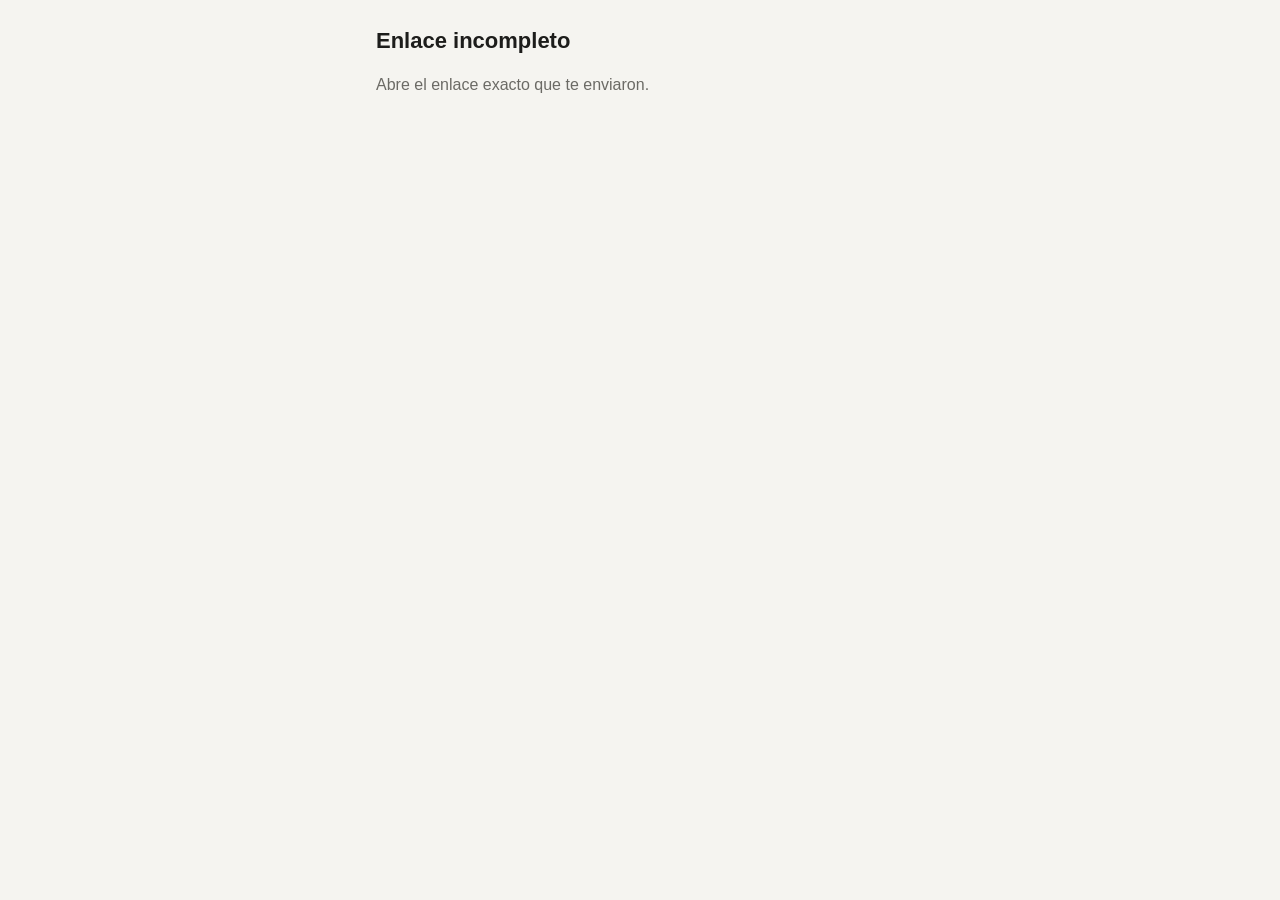
<file: index.html>
<!doctype html>
<html lang="es">
<head>
<meta charset="utf-8">
<meta name="viewport" content="width=device-width,initial-scale=1">
<meta name="robots" content="noindex,nofollow">
<title>Estado de cuenta</title>
<link rel="stylesheet" href="styles.css">
</head>
<body>
<main id="app"><p class="muted">Cargando tu estado de cuenta…</p></main>
<script src="api.js"></script>
<script>
const app = document.getElementById("app");
const token = new URLSearchParams(location.search).get("c");

function etiqueta(r) {
  if (r.estado === "pagado") return '<span class="pill ok">Pagado</span>';
  if (r.estado === "bad") return '<span class="pill bad">Vencido</span>';
  if (r.estado === "warn") return '<span class="pill warn">Vence pronto</span>';
  return r.proximo ? '<span class="pill ok">Al día</span>' : "";
}

function render(p) {
  const r = resumen(p);
  app.innerHTML = `
    <p class="muted small" style="margin:0">Estado de cuenta de</p>
    <h1>${esc(p.nombre)}</h1>

    <div class="card" style="margin-top:16px">
      <div class="row"><span class="muted">Saldo pendiente</span>${etiqueta(r)}</div>
      <div class="big">${money(r.saldo)}</div>
      <div class="bar"><i style="width:${r.pct.toFixed(1)}%"></i></div>
      <div class="small muted">Has pagado el ${Math.round(r.pct)}% del total</div>
    </div>

    <div class="grid2">
      <div class="stat"><span class="muted small">Total prestado</span><b>${money(p.total_deuda)}</b></div>
      <div class="stat"><span class="muted small">Total abonado</span><b>${money(p.total_abonado)}</b></div>
    </div>
    ${r.proximo ? `<div class="stat" style="margin-top:10px"><span class="muted small">${r.vencido ? "Fecha de pago vencida" : "Próxima fecha de pago"}</span><b>${fecha(r.proximo)}</b></div>` : ""}

    <h2>Préstamos</h2>
    <div class="list">
      ${p.deudas.length ? p.deudas.map((d) => `
        <div class="item">
          <div><div>${esc(concepto(d.concepto))}</div><div class="small muted">${fecha(d.fecha)}${d.vence ? " · vence " + fecha(d.vence) : ""}</div></div>
          <div class="amt">${money(d.monto)}</div>
        </div>`).join("") : '<div class="empty">Sin deudas registradas</div>'}
    </div>

    <h2>Tus abonos</h2>
    <div class="list">
      ${p.abonos.length ? p.abonos.map((a) => `
        <div class="item">
          <div><div>${fecha(a.fecha)}</div>${a.nota ? `<div class="small muted">${esc(a.nota)}</div>` : ""}</div>
          <div class="amt" style="color:var(--accent)">${money(a.monto)}</div>
        </div>`).join("") : '<div class="empty">Todavía no hay abonos</div>'}
    </div>

    <footer>Este enlace es personal. Solo tú puedes ver esta cuenta.<br>Si ves algún error, escríbele a Donny.</footer>`;
}

if (!token) {
  app.innerHTML = '<h1>Enlace incompleto</h1><p class="muted">Abre el enlace exacto que te enviaron.</p>';
} else {
  rpc("cobros_estado", { p_token: token })
    .then((p) => p ? render(p) : (app.innerHTML = '<h1>Enlace no válido</h1><p class="muted">Este enlace ya no funciona. Pídele a Donny uno nuevo.</p>'))
    .catch(() => (app.innerHTML = '<h1>No se pudo cargar</h1><p class="muted">Revisa tu conexión e inténtalo de nuevo.</p>'));
}
</script>
</body>
</html>
</file>
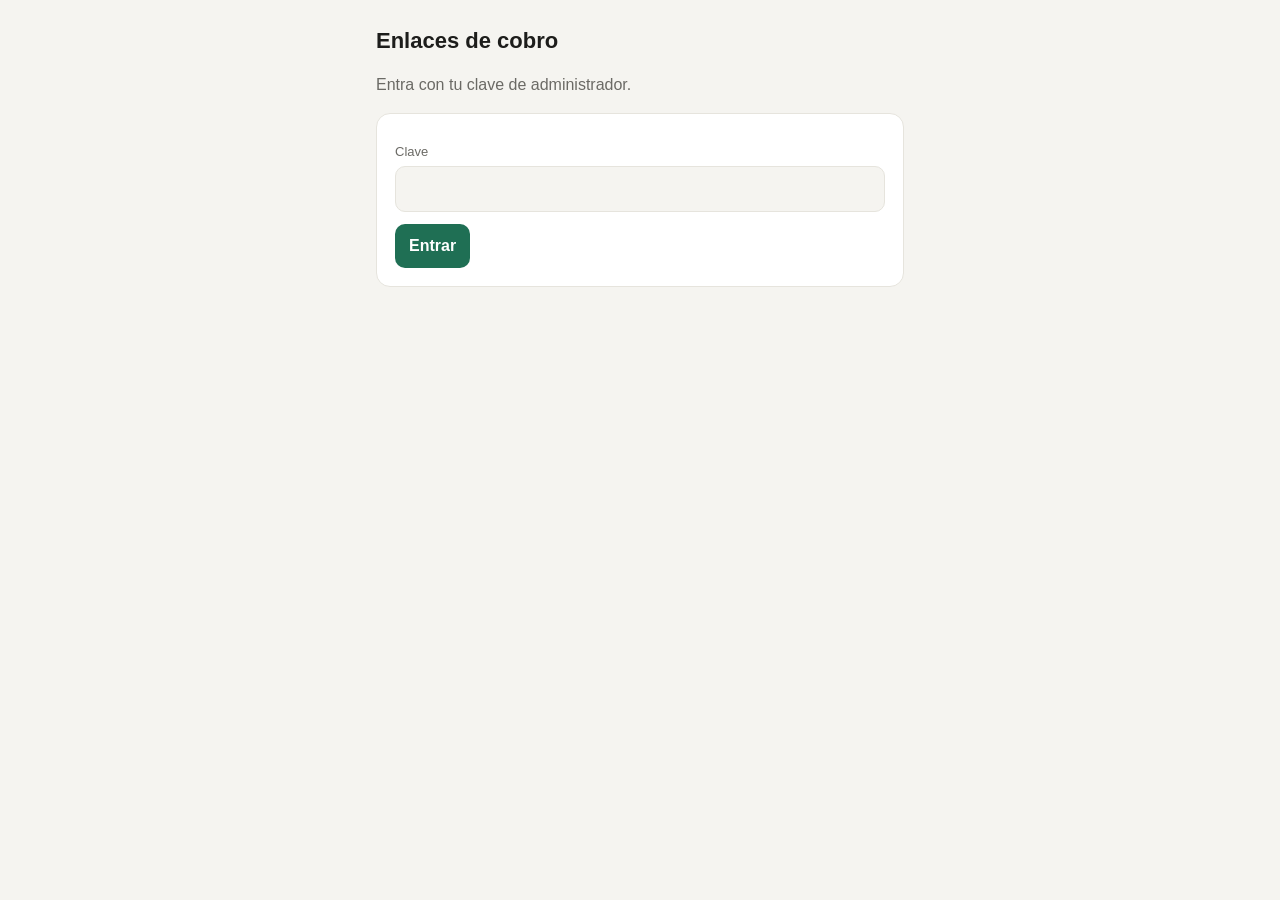
<file: admin.html>
<!doctype html>
<html lang="es">
<head>
<meta charset="utf-8">
<meta name="viewport" content="width=device-width,initial-scale=1">
<meta name="robots" content="noindex,nofollow">
<title>Enlaces de cobro</title>
<link rel="stylesheet" href="styles.css">
<style>
details.list{margin-bottom:10px}
details>summary{list-style:none;cursor:pointer;padding:14px 16px;display:flex;justify-content:space-between;gap:12px;align-items:center}
details>summary::-webkit-details-marker{display:none}
details[open]>summary{border-bottom:1px solid var(--line)}
.body{padding:4px 16px 16px}
.two{display:grid;grid-template-columns:1fr auto;gap:8px;align-items:end}
.aviso{display:flex;justify-content:space-between;gap:12px;align-items:center;padding:12px 16px;border-top:1px solid var(--line)}
.aviso:first-child{border-top:0}
.tabs{display:flex;gap:8px;margin:18px 0 0}
.tabs button{flex:1}
</style>
</head>
<body>
<main id="app"></main>
<script src="api.js"></script>
<script>
const app = document.getElementById("app");
let clave = null, personas = [], abierta = null, filtro = "pend";
try { clave = localStorage.getItem("cobros_clave"); } catch (e) {}

const linkDe = (p) => `${location.origin}${location.pathname.replace(/admin(\.html)?$/, "")}?c=${p.token}`;
const primerNombre = (p) => p.nombre.split(" ")[0];
function waNumber(t) {
  const d = String(t).replace(/\D/g, "");
  return d.length === 9 ? "34" + d : d; // móviles de España sin prefijo
}
const waUrl = (p, msg) => `https://wa.me/${waNumber(p.telefono)}?text=${encodeURIComponent(msg)}`;

function login(msg) {
  app.innerHTML = `
    <h1>Enlaces de cobro</h1>
    <p class="muted">Entra con tu clave de administrador.</p>
    <form id="f" class="card">
      <label for="k">Clave</label>
      <input id="k" type="password" autocomplete="current-password" required>
      <div class="actions"><button>Entrar</button></div>
      ${msg ? `<div class="err">${esc(msg)}</div>` : ""}
    </form>`;
  document.getElementById("f").onsubmit = async (e) => {
    e.preventDefault();
    clave = document.getElementById("k").value.trim();
    await cargar();
  };
}

async function cargar() {
  try {
    personas = await rpc("cobros_admin_resumen", { p_clave: clave });
    try { localStorage.setItem("cobros_clave", clave); } catch (e) {}
    render();
  } catch (e) {
    try { localStorage.removeItem("cobros_clave"); } catch (_) {}
    login(e.message.includes("clave") ? "Clave incorrecta" : e.message);
  }
}

function msgAbono(p, a) {
  const r = resumen(p);
  return `Hola ${primerNombre(p)}, recibí tu abono de ${money(a.monto)} del ${fecha(a.fecha)}. ¡Gracias! ` +
    (r.saldo > 0 ? `Te queda un saldo de ${money(r.saldo)}.` : "Con esto quedas al día.") +
    ` Puedes ver tu estado de cuenta aquí: ${linkDe(p)}`;
}

function render() {
  const total = personas.reduce((s, p) => s + resumen(p).saldo, 0);
  const pendientes = personas.flatMap((p) => p.abonos.filter((a) => !a.avisado).map((a) => ({ p, a })));
  const lista = personas.filter((p) => filtro === "all" || resumen(p).saldo > 0)
    .sort((a, b) => resumen(b).saldo - resumen(a).saldo);

  app.innerHTML = `
    <div class="row"><h1>Enlaces de cobro</h1><button class="ghost" id="salir">Salir</button></div>
    <p class="muted small" style="margin:4px 0 0">Los préstamos y abonos vienen de tu app <b>Mi control de dinero</b>. Aquí solo mandas los enlaces y los avisos.</p>
    <div class="grid2">
      <div class="stat"><span class="muted small">Te deben en total</span><b>${money(total)}</b></div>
      <div class="stat"><span class="muted small">Abonos sin avisar</span><b>${pendientes.length}</b></div>
    </div>

    ${pendientes.length ? `
    <h2>Avisar abonos nuevos</h2>
    <div class="list">${pendientes.map(({ p, a }) => `
      <div class="aviso">
        <div><b>${esc(p.nombre)}</b> te abonó <b>${money(a.monto)}</b><div class="small muted">${fecha(a.fecha)}${p.telefono ? "" : " · falta su WhatsApp"}</div></div>
        <div class="actions" style="margin:0;flex-wrap:nowrap">
          ${p.telefono ? `<a href="${waUrl(p, msgAbono(p, a))}" target="_blank" rel="noopener" data-avisar="${a.id}"><button type="button">Avisar</button></a>` : ""}
          <button type="button" class="ghost" data-listo="${a.id}" title="Marcar como avisado">✓</button>
        </div>
      </div>`).join("")}
    </div>` : ""}

    <div class="tabs">
      <button class="${filtro === "pend" ? "" : "ghost"}" data-filtro="pend">Con saldo pendiente</button>
      <button class="${filtro === "all" ? "" : "ghost"}" data-filtro="all">Todas</button>
    </div>
    <h2>Personas</h2>
    ${lista.map((p) => {
      const r = resumen(p);
      return `
      <details class="list" data-id="${p.id}" ${abierta === p.id ? "open" : ""}>
        <summary>
          <div><b>${esc(p.nombre)}</b><div class="small muted">Abonó ${money(p.total_abonado)} de ${money(p.total_deuda)}</div></div>
          <div class="amt">${money(r.saldo)}</div>
        </summary>
        <div class="body">
          <form data-form="tel" class="two">
            <div><label>WhatsApp</label><input name="telefono" value="${esc(p.telefono)}" placeholder="612 345 678" inputmode="tel"></div>
            <button class="ghost">Guardar</button>
          </form>
          <div class="actions">
            <button data-act="copiar">Copiar enlace</button>
            ${p.telefono ? `<button class="ghost" data-act="wa">Enviar enlace</button>` : ""}
            ${p.telefono && r.saldo > 0 ? `<button class="ghost" data-act="recordar">Recordarle el pago</button>` : ""}
            <button class="ghost" data-act="ver">Ver su página</button>
            <button class="danger" data-act="nuevo">Cambiar enlace</button>
          </div>
        </div>
      </details>`;
    }).join("") || '<p class="muted">Nadie te debe nada ahora mismo.</p>'}
    <footer>Cada persona solo ve su propia cuenta con su enlace.</footer>`;

  document.getElementById("salir").onclick = () => { try { localStorage.removeItem("cobros_clave"); } catch (e) {} clave = null; login(); };
  app.querySelectorAll("[data-filtro]").forEach((b) => (b.onclick = () => { filtro = b.dataset.filtro; render(); }));
  app.querySelectorAll("[data-avisar]").forEach((a) => a.addEventListener("click", () => marcar([a.dataset.avisar])));
  app.querySelectorAll("[data-listo]").forEach((b) => (b.onclick = () => marcar([b.dataset.listo])));
  app.querySelectorAll("details").forEach((d) => d.addEventListener("toggle", () => { if (d.open) abierta = d.dataset.id; }));
  app.querySelectorAll("details").forEach((el) => wire(el, personas.find((p) => p.id === el.dataset.id)));
}

async function marcar(ids) {
  try { await rpc("cobros_admin_avisado", { p_clave: clave, p_ids: ids }); } catch (e) { alert(e.message); }
  setTimeout(cargar, 400);
}

function wire(el, p) {
  const link = linkDe(p);
  const on = (act, fn) => { const b = el.querySelector(`[data-act="${act}"]`); if (b) b.onclick = fn; };
  on("copiar", async (e) => {
    try { await navigator.clipboard.writeText(link); e.target.textContent = "¡Copiado!"; }
    catch (_) { prompt("Copia este enlace:", link); }
  });
  on("wa", () => window.open(waUrl(p, `Hola ${primerNombre(p)}, aquí puedes ver tu estado de cuenta (lo que has abonado y lo que queda): ${link}`), "_blank"));
  on("recordar", () => {
    const r = resumen(p);
    window.open(waUrl(p, `Hola ${primerNombre(p)}, te recuerdo que tienes un saldo pendiente de ${money(r.saldo)}. Aquí puedes ver tu cuenta: ${link}`), "_blank");
  });
  on("ver", () => window.open(link, "_blank"));
  on("nuevo", async () => {
    if (!confirm(`¿Crear un enlace nuevo para ${p.nombre}? El anterior dejará de funcionar.`)) return;
    try { await rpc("cobros_admin_nuevo_enlace", { p_clave: clave, p_id: p.id }); await cargar(); }
    catch (err) { alert(err.message); }
  });
  el.querySelector('[data-form="tel"]').onsubmit = async (e) => {
    e.preventDefault();
    const b = e.target.querySelector("button"); b.disabled = true;
    try {
      await rpc("cobros_admin_persona", { p_clave: clave, p_id: p.id, p_nombre: p.nombre, p_telefono: e.target.telefono.value.trim(), p_nota: p.nota });
      await cargar();
    } catch (err) { b.disabled = false; alert(err.message); }
  };
}

clave ? cargar() : login();
</script>
</body>
</html>
</file>
<file: styles.css>
:root{
  --bg:#f5f4f0;--card:#ffffff;--ink:#1d1d1b;--muted:#6b6a65;--line:#e6e4dd;
  --accent:#1f6f54;--accent-soft:#e3f1ea;--warn:#b54708;--warn-soft:#fdf0e3;--bad:#b42318;--bad-soft:#fdecea;
  --radius:14px;
}
@media (prefers-color-scheme:dark){:root{
  --bg:#141413;--card:#1e1e1c;--ink:#f1f0ec;--muted:#a3a29c;--line:#2f2e2b;
  --accent:#4cc28f;--accent-soft:#16352a;--warn:#f0a35b;--warn-soft:#3a2a17;--bad:#f2786b;--bad-soft:#3d1c18;
}}
*{box-sizing:border-box}
body{margin:0;background:var(--bg);color:var(--ink);font:16px/1.5 -apple-system,BlinkMacSystemFont,"Segoe UI",Roboto,Helvetica,Arial,sans-serif;-webkit-font-smoothing:antialiased}
main{max-width:560px;margin:0 auto;padding:24px 16px 48px}
h1{font-size:22px;margin:0 0 4px}
h2{font-size:15px;text-transform:uppercase;letter-spacing:.06em;color:var(--muted);margin:28px 0 10px;font-weight:600}
.muted{color:var(--muted)}
.small{font-size:13px}
.card{background:var(--card);border:1px solid var(--line);border-radius:var(--radius);padding:18px}
.big{font-size:40px;font-weight:700;letter-spacing:-.02em;line-height:1.1;font-variant-numeric:tabular-nums}
.row{display:flex;justify-content:space-between;align-items:baseline;gap:12px}
.grid2{display:grid;grid-template-columns:1fr 1fr;gap:10px;margin-top:10px}
.stat{background:var(--card);border:1px solid var(--line);border-radius:var(--radius);padding:14px}
.stat b{display:block;font-size:20px;font-variant-numeric:tabular-nums}
.bar{height:10px;background:var(--line);border-radius:99px;overflow:hidden;margin:14px 0 6px}
.bar i{display:block;height:100%;background:var(--accent);border-radius:99px}
.list{background:var(--card);border:1px solid var(--line);border-radius:var(--radius);overflow:hidden}
.item{padding:12px 16px;border-top:1px solid var(--line);display:flex;justify-content:space-between;gap:12px;align-items:center}
.item:first-child{border-top:0}
.item .amt{font-weight:600;font-variant-numeric:tabular-nums;white-space:nowrap}
.pill{display:inline-block;font-size:12px;font-weight:600;padding:2px 10px;border-radius:99px}
.pill.ok{background:var(--accent-soft);color:var(--accent)}
.pill.warn{background:var(--warn-soft);color:var(--warn)}
.pill.bad{background:var(--bad-soft);color:var(--bad)}
.empty{padding:16px;color:var(--muted);text-align:center}
input,textarea,select{width:100%;font:inherit;color:var(--ink);background:var(--bg);border:1px solid var(--line);border-radius:10px;padding:10px 12px}
label{display:block;font-size:13px;color:var(--muted);margin:10px 0 4px}
button{font:inherit;font-weight:600;border:0;border-radius:10px;padding:10px 14px;background:var(--accent);color:#fff;cursor:pointer}
button.ghost{background:transparent;color:var(--accent);border:1px solid var(--line)}
button.danger{background:transparent;color:var(--bad);border:1px solid var(--line)}
button:disabled{opacity:.5}
.actions{display:flex;flex-wrap:wrap;gap:8px;margin-top:12px}
.err{color:var(--bad);font-size:14px;margin-top:8px}
footer{margin-top:32px;text-align:center;font-size:12px;color:var(--muted)}
</file>
